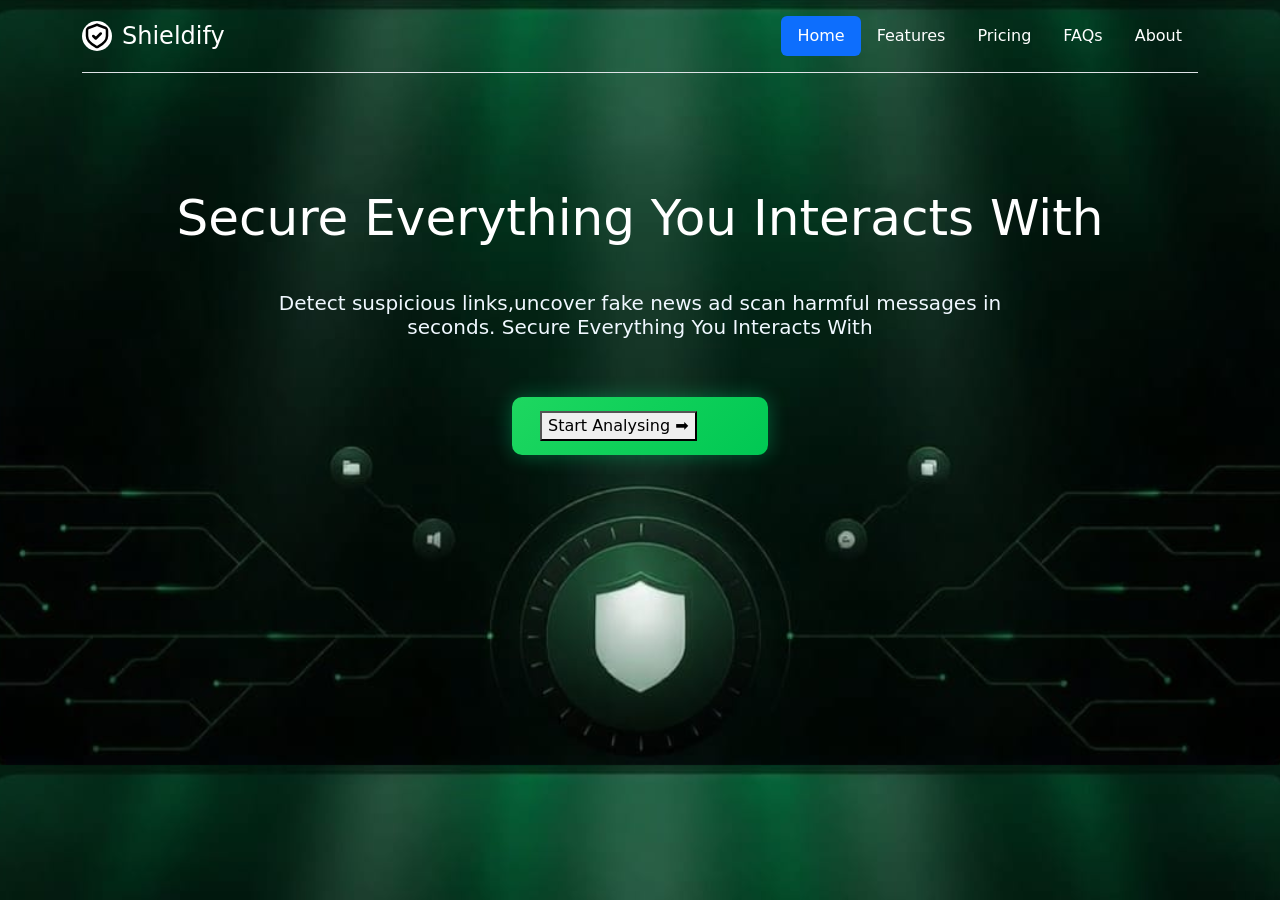
<file: index.html>
<!DOCTYPE html>
<html lang="en">
<head>
    <meta charset="UTF-8">
    <meta name="viewport" content="width=device-width, initial-scale=1.0">
    <title>Document</title>
    <link rel="stylesheet" href="index.css">
    <link href="https://cdn.jsdelivr.net/npm/bootstrap@5.3.8/dist/css/bootstrap.min.css" rel="stylesheet" integrity="sha384-sRIl4kxILFvY47J16cr9ZwB07vP4J8+LH7qKQnuqkuIAvNWLzeN8tE5YBujZqJLB" crossorigin="anonymous">
</head>
<body>
    <div class="container" bis_skin_checked="1"> 
        <header class="d-flex flex-wrap justify-content-center py-3 mb-4 border-bottom"> 
            <a href="/" class="d-flex align-items-center mb-3 mb-md-0 me-md-auto link-body-emphasis text-decoration-none"> 
                <img  class="timg"  src="shield-check-svgrepo-com.svg">
              <span class="fs-4">Shieldify</span> 
            </a> 
            <ul class="nav nav-pills">
                 <li class="nav-item">
                    <a href="index.html" class="nav-link active" aria-current="page">Home</a></li> 
                    <li class="nav-item"><a href="page2.html" class="nav-link">Features</a></li> 
                    <li class="nav-item"><a href="" class="nav-link">Pricing</a></li>
                     <li class="nav-item"><a href="#" class="nav-link">FAQs</a></li>
                      <li class="nav-item"><a href="#" class="nav-link">About</a></li> 
                    </ul> 
                </header> 
            </div>

     <!---->    
    
         <div class="grid" > 
        <h1 class="title1">Secure Everything You Interacts With </h1>
         
        <h5 class="title2">Detect suspicious links,uncover fake news ad scan harmful messages in seconds. Secure Everything You Interacts With</h5>
          
    <a class="scan-btn"  href="page2.html">
    <button >Start Analysing ➡️</button>
    <span class="arrow"></span>
</a>
</div>

        
    
    
</body>
<script src="https://cdn.jsdelivr.net/npm/bootstrap@5.3.8/dist/js/bootstrap.bundle.min.js" integrity="sha384-FKyoEForCGlyvwx9Hj09JcYn3nv7wiPVlz7YYwJrWVcXK/BmnVDxM+D2scQbITxI" crossorigin="anonymous"></script>
</html>
</file>
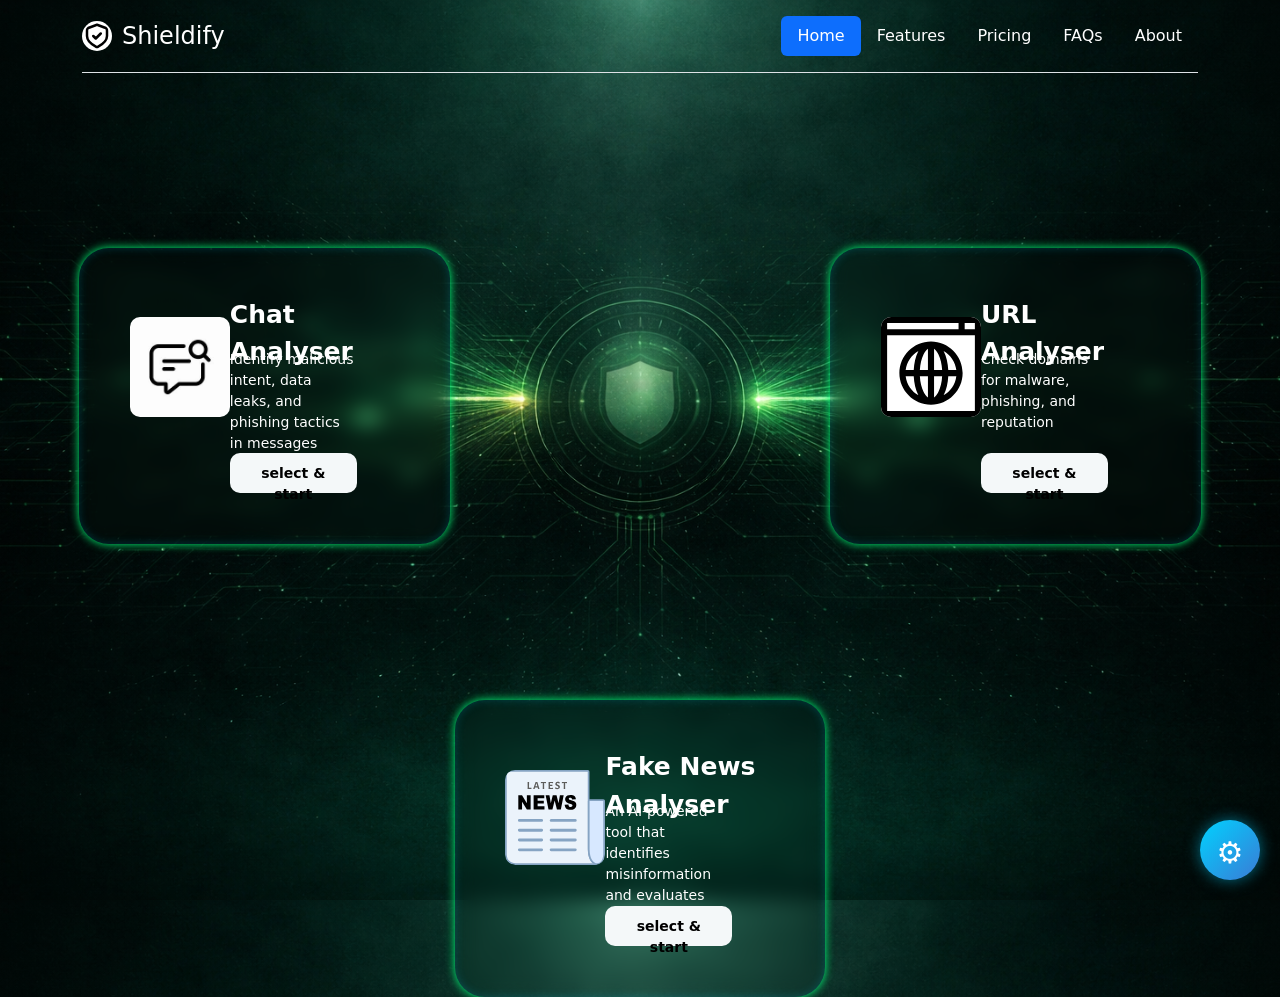
<file: page2.html>
<!DOCTYPE html>
<html lang="en">
<head>
    <meta charset="UTF-8">
    <meta name="viewport" content="width=device-width, initial-scale=1.0">
    <title>Document</title>
    <link href="https://cdn.jsdelivr.net/npm/bootstrap@5.3.8/dist/css/bootstrap.min.css" rel="stylesheet" integrity="sha384-sRIl4kxILFvY47J16cr9ZwB07vP4J8+LH7qKQnuqkuIAvNWLzeN8tE5YBujZqJLB" crossorigin="anonymous">
    <link rel="stylesheet" href="style1.css">
</head>
<body>
   <!-- ===== POPUPS ===== -->

<!-- URL ANALYZER -->
<div id="urlPopup" class="popup">
  <div class="popup-box">
    <span class="close" onclick="closePopup('urlPopup')">&times;</span>
    <h2>🔗 URL Analyzer</h2>
    <input id="urlInput" placeholder="Enter URL..." />
    <button onclick="analyzeURL()">Analyze</button>
    <div id="urlResult" class="result"></div>
  </div>
</div>

<!-- CHAT ANALYZER -->
<div id="chatPopup" class="popup">
  <div class="popup-box">
    <span class="close" onclick="closePopup('chatPopup')">&times;</span>
    <h2>💬 Chat Analyzer</h2>
    <textarea id="chatInput" placeholder="Paste chat..."></textarea>
    <button onclick="analyzeChat()">Analyze</button>
    <div id="chatResult" class="result"></div>
  </div>
</div>

<!-- NEWS ANALYZER -->
<div id="newsPopup" class="popup">
  <div class="popup-box">
    <span class="close" onclick="closePopup('newsPopup')">&times;</span>
    <h2>📰 Fake News Analyzer</h2>
    <textarea id="newsInput" placeholder="Paste news..."></textarea>
    <button onclick="analyzeNews()">Analyze</button>
    <div id="newsResult" class="result"></div>
  </div>
</div>

<!-- SETTINGS -->
<div id="settingsPopup" class="popup">
  <div class="popup-box">
    <span class="close" onclick="closePopup('settingsPopup')">&times;</span>
    <h2>⚙ Settings</h2>
    <input id="apiKey" type="password" placeholder="Enter Gemini API Key..." />
    <button onclick="saveAPI()">Save API Key</button>
    <button onclick="testAPI()" style="background: linear-gradient(90deg, #ff9900, #ff5500); margin-top: 10px;">Test API</button>
    <div id="apiTestResult" class="result" style="display: none; text-align: center; margin-top: 10px; font-weight: bold;"></div>
  </div>
</div>
<!-- Settings Button -->
<button class="settings-btn" onclick="openPopup('settingsPopup')" title="Settings">⚙</button>
     <div class="container" bis_skin_checked="1"> 
        <header class="d-flex flex-wrap justify-content-center py-3 mb-4 border-bottom"> 
            <a href="/" class="d-flex align-items-center mb-3 mb-md-0 me-md-auto link-body-emphasis text-decoration-none"> 
                <img  class="timg"  src="shield-check-svgrepo-com.svg">
              <span class="fs-4">Shieldify</span> 
            </a> 
            <ul class="nav nav-pills">
                 <li class="nav-item">
                    <a href="index.html" class="nav-link active" aria-current="page">Home</a></li> 
                    <li class="nav-item"><a href="page2.html" class="nav-link">Features</a></li> 
                    <li class="nav-item"><a href="#" class="nav-link">Pricing</a></li>
                     <li class="nav-item"><a href="#" class="nav-link">FAQs</a></li>
                      <li class="nav-item"><a href="#" class="nav-link">About</a></li> 
                    </ul> 
                </header> 
            </div>


            <!--tools-->
            <div class="main">
                <div class="block1">
                    
                    <p class="text1">Chat Analyser</p>
                    <p class="par1">Identify malicious intent, data leaks, and phishing tactics in messages</p>
                    <button class="but1" onclick="openPopup('chatPopup')">select & start</button>

                    <img  class="img1" src="CHAT SERCHER.jpg"> </div>
                    




            <!--block 2-->
            <div class="block2">
                <p class="text2">URL Analyser</p>
                    <p class="par2">Check domains for malware, phishing, and reputation</p>
                    <button class="but2" onclick="openPopup('urlPopup')">select & start</button>

                    <img  class="img2" src="url-internet-svgrepo-com.svg">
                
            </div>

             <!--block 3-->
            <div class="block3">
                <p class="text3">Fake News Analyser</p>
                    <p class="par3">An AI-powered tool that identifies misinformation and evaluates source credibility.</p>
                    <button class="but3" onclick="openPopup('newsPopup')">select & start</button>

                    <img  class="img3" src="latest-news-newspaper-icon.svg">
                
            </div>
                 

</body>
<script src="https://cdn.jsdelivr.net/npm/bootstrap@5.3.8/dist/js/bootstrap.bundle.min.js" integrity="sha384-FKyoEForCGlyvwx9Hj09JcYn3nv7wiPVlz7YYwJrWVcXK/BmnVDxM+D2scQbITxI" crossorigin="anonymous">

</script>
<script src="script.js"></script>
</html>
</file>
<file: index.css>
body{
    background-image:url(WhatsApp\ Image\ 2026-03-28\ at\ 7.40.30\ AM.jpeg);
    
    background-size:cover ;
    background-position:center ;
    height:85vh;
   
   
    
}

/* Navbar background */
header {
    background-color: transparent !important;
    border-bottom: none !important;
}

/* All navbar text (default white) */
.navbar,
.navbar * {
    color: white !important;
}

/* Nav links */
.nav-link {
    color: white !important;
    text-decoration: none !important; /* removes underline */
}

/* Remove underline completely (hover/focus/active) */
.nav-link:hover,
.nav-link:focus,
.nav-link:active {
    color: #ddd !important;
    text-decoration: none !important;
}

/* Remove Bootstrap active/secondary styles */
.nav-link.link-secondary {
    color: white !important;
}

/* Remove any underline from links globally */
a {
    text-decoration: none !important;
}

/* Logo SVG */
.bi {
    fill: white;
}

/* Login button */
.btn-outline-primary {
    border: none !important;
    background: transparent !important;
    color: white !important;
}

.btn-outline-primary:hover {
    color: #ccc !important;
}

/* Sign-up button */
.btn-primary {
    background-color: white !important;
    color: black !important;
    border: none !important;
}

.btn-primary:hover {
    background-color: #ddd !important;
}

/* Remove focus outline */
button:focus,
.btn:focus {
    box-shadow: none !important;
    outline: none !important;
}

/* Project title (BLACK as you requested) */
.project-title {
    color: black !important;
    font-size: 18px;
    font-weight: 600;
    margin-left: 15px;
}

/* Optional: ensure headings stay white except project title */
h1, h2, h3, h4, h5, h6,
p, span {
    color: white;
}

/*........................*/
.title1{
     text-align: center;
     font-size: 50px;
   grid-area: 1/1/3/6;
     color: white;
     margin-top:25px;
     
     
     
}
.title2{
    color: aliceblue;
    grid-area: 2/2/4/5;
    text-align: center;
    margin-top: 55px;
}

    
    


.grid{
    display: grid;
    grid-template-columns: 1fr 1fr 1fr 1fr   1fr ;
    grid-template-rows: 1fr  1fr 1fr 1fr;
    height:20opx;
    margin-top: 90px;

}
.but{text-align: center;
    color: rgb(9, 249, 109);
    border-radius: 5px;
    border-color: chartreuse;
    background: transparent;
    align-items: center;
    grid-area: 4/3/5/4;
    height: 60px;
    width: 190px;
    margin-left: 170px;

    
}


/* Button */
.scan-btn {
  background: linear-gradient(135deg, #1ed760, #00c853);
  color: rgb(45, 241, 6);
  border: none;
  padding: 14px 28px;
  font-size: 16px;
  border-radius: 10px;
  cursor: pointer;
  display: inline-flex;
  align-items: center;
  gap: 10px;
  position: relative;
  overflow: hidden;
  transition: all 0.3s ease;
  box-shadow: 0 0 20px rgba(0, 255, 150, 0.3);
  grid-area: 4/3/5/4;
  margin-top: 15px;
}

/* Arrow */
.scan-btn .arrow {
  font-size: 18px;
  transition: transform 0.3s ease;
}

/* Hover effect */
.scan-btn:hover {
  transform: translateY(-2px) scale(1.02);
  box-shadow: 0 0 30px rgba(0, 255, 150, 0.6);
}

/* Arrow animation */
.scan-btn:hover .arrow {
  transform: translateX(5px);
}

/* Glow animation */
.scan-btn::before {
  content: "";
  position: absolute;
  inset: 0;
  border-radius: inherit;
  background: linear-gradient(120deg, transparent, rgba(255,255,255,0.4), transparent);
  opacity: 0;
  transition: opacity 0.3s;
}

.scan-btn:hover::before {
  opacity: 1;
}
.timg{
    width:30px;
    background-color: white;
    border-radius: 15px;
    margin-right:10px
}
</file>
<file: style1.css>
body{

    background-image:url(ChatGPT\ Image\ Mar\ 27\,\ 2026\,\ 03_20_40\ PM.png);
    height:100vh;
    background-size:cover ;
    background-position: center;
    
}

/* Navbar background */
header {
    background-color: transparent !important;
    border-bottom: none !important;
}

/* All navbar text (default white) */
.navbar,
.navbar * {
    color: white !important;
}

/* Nav links */
.nav-link {
    color: white !important;
    text-decoration: none !important; /* removes underline */
}

/* Remove underline completely (hover/focus/active) */
.nav-link:hover,
.nav-link:focus,
.nav-link:active {
    color: #ddd !important;
    text-decoration: none !important;
}

/* Remove Bootstrap active/secondary styles */
.nav-link.link-secondary {
    color: white !important;
}

/* Remove any underline from links globally */
a {
    text-decoration: none !important;
}

/* Logo SVG */
.bi {
    fill: white;
}

/* Login button */
.btn-outline-primary {
    border: none !important;
    background: transparent !important;
    color: white !important;
}

.btn-outline-primary:hover {
    color: #ccc !important;
}

/* Sign-up button */
.btn-primary {
    background-color: white !important;
    color: black !important;
    border: none !important;
}

.btn-primary:hover {
    background-color: #ddd !important;
}

/* Remove focus outline */
button:focus,
.btn:focus {
    box-shadow: none !important;
    outline: none !important;
}

/* Project title (BLACK as you requested) */
.project-title {
    color: black !important;
    font-size: 18px;
    font-weight: 600;
    margin-left: 15px;
}

/* Optional: ensure headings stay white except project title */
h1, h2, h3, h4, h5, h6,
p, span {
    color: white;
}

.main{
    display:grid;
    grid-template-rows:1fr 1fr 1fr 1fr 1fr 1fr;
    grid-template-columns:0.2fr 1fr 1fr 1fr 0.2fr;
    height:100vh;
    gap:5px;
}

.block1{

    grid-area:2/2/4/3;
    color:aqua;
    display:grid;
    grid-template-columns:0.2fr 1fr 1fr 1fr 1fr 1fr  1fr 1fr 1fr 0.2fr;
    grid-template-rows:0.2fr 1fr 1fr 1fr 1fr 1fr 1fr 1fr 1fr 1fr 0.2fr  ;
    background-color:rgba(1, 0, 0, 0);
    backdrop-filter: blur(10px);
     box-shadow: 0 0 10px rgb(0, 255, 119), inset 0 0 10px rgba(0, 210, 255, 0.2);
    border-radius: 30px;
    

    
}

.img1{
    width:100px;
    grid-area:4/3/7/5;
    border-radius: 10px;

}
.text1{
    font-weight:900;
    grid-area: 3 / 5 / 5 / 9;
    margin-top:10px;
    font-size:25px;
}

.par1{
    font-size: 14px;
    grid-area:5/5/8/8;
    


}

.but1{
    border-radius:10px;
    font-size:14px;
    grid-area:8/5/12/8;
    height:40px;
    
}

.block2{

    grid-area:2/4/4/5;
    color:aqua;
    display:grid; 
    grid-template-columns:0.2fr 1fr 1fr 1fr 1fr 1fr  1fr 1fr 1fr 0.2fr;
    grid-template-rows:0.2fr 1fr 1fr 1fr 1fr 1fr 1fr 1fr 1fr 1fr 0.2fr  ;
    background-color:rgba(1, 0, 0, 0);
    backdrop-filter: blur(10px);
  box-shadow: 0 0 10px rgb(0, 255, 119), inset 0 0 10px rgba(0, 210, 255, 0.2);
    border-radius: 30px;
    border-radius: 30px;

    
}

.img2{
    width:100px;
    grid-area:4/3/7/5;
    border-radius: 10px;
    background-color: white;
    border-radius: 10px;

}
.text2{
    font-weight:900;
    grid-area: 3 / 5 / 5 / 9;
    margin-top:10px;
    font-size:25px;
}

.par2{
    font-size: 14px;
    grid-area:5/5/8/8;
    


}


.but2{
    border-radius:10px;
    font-size:14px;
    grid-area:8/5/12/8;
    height:40px;
    
}

.block3{

    grid-area:5/3/7/4;
    color:aqua;
    display:grid; 
    grid-template-columns:0.2fr 1fr 1fr 1fr 1fr 1fr  1fr 1fr 1fr 0.2fr;
    grid-template-rows:0.2fr 1fr 1fr 1fr 1fr 1fr 1fr 1fr 1fr 1fr 0.2fr  ;
    background-color:rgba(1, 0, 0, 0);
    backdrop-filter: blur(10px);
    box-shadow: 0 0 10px rgb(0, 255, 119), inset 0 0 10px rgba(0, 210, 255, 0.2);
    border-radius: 30px;

    border-radius: 30px;

    
}

.img3{
    width:100px;
    grid-area:4/3/7/5;
    border-radius: 10px;

}
.text3{
    font-weight:900;
    grid-area: 3 / 5 / 5 / 10;
    margin-top:10px;
    font-size:25px;
}

.par3{
    font-size: 14px;
    grid-area:5/5/8/8;
    


}


.but3{
    border-radius:10px;
    
    font-size:14px;
    grid-area:8/5/12/8;
    height:40px;
    
}

/* ===== POPUP BACKGROUND ===== */
.popup {
    display: none;
    position: fixed;
    width: 100%;
    height: 100%;
    background: rgba(0,0,0,0.7);
    backdrop-filter: blur(6px);
    top: 0;
    left: 0;
    z-index: 999;
}

/* ===== POPUP BOX ===== */
.popup-box {
    width: 350px;
    padding: 20px;
    border-radius: 15px;
    background: linear-gradient(135deg, #1e1e2f, #2a2a40);
    color: white;
    position: absolute;
    top: 50%;
    left: 50%;
    transform: translate(-50%, -50%) scale(0.9);
    animation: pop 0.3s ease forwards;
    box-shadow: 0 0 25px rgba(0,0,0,0.8);
}

/* Animation */
@keyframes pop {
    to {
        transform: translate(-50%, -50%) scale(1);
    }
}

/* Close button */
.close {
    float: right;
    font-size: 22px;
    cursor: pointer;
    color: red;
}

/* Inputs */
input, textarea {
    width: 100%;
    padding: 10px;
    margin-top: 10px;
    border-radius: 8px;
    border: none;
}

/* Button */
button {
    width: 100%;
    margin-top: 10px;
    padding: 10px;
    border-radius: 8px;
    border: none;
    background: #f4f8f9;
    color: black;
    font-weight: bold;
}

/* Result */
.result {
    margin-top: 10px;
    padding: 10px;
    border-radius: 8px;
    background: rgba(255,255,255,0.1);
}

/* --- NEW CYBER UI STYLES --- */

.settings-btn {
    position: fixed;
    bottom: 20px;
    right: 20px;
    background: linear-gradient(135deg, #00d2ff 0%, #3a7bd5 100%);
    color: white;
    border: none;
    border-radius: 50%;
    width: 60px;
    height: 60px;
    font-size: 30px;
    cursor: pointer;
    box-shadow: 0 0 15px rgba(0, 210, 255, 0.5);
    z-index: 1000;
    transition: transform 0.3s;
}
.settings-btn:hover {
    transform: scale(1.1);
}

/* Override existing popup to be truly floating */
.popup.cyber-active {
    display: none;
    position: fixed;
    top: 0; left: 0; width: 100%; height: 100%;
    background: transparent;
    backdrop-filter: none;
    pointer-events: none;
    z-index: 1000;
}

.popup-box.cyber-box {
    position: absolute;
    pointer-events: auto;
    transform: none;
    width: 400px;
    background: rgb(46, 45, 45);
    border: 1px solid #e5eaec;
    box-shadow: 0 0 10px rgba(0, 210, 255, 0.4), inset 0 0 10px rgba(0, 210, 255, 0.2);
    backdrop-filter: blur(10px);
    border-radius: 12px;
    cursor: grab;
    transition: none; 
    animation: cyberFadeIn 0.3s ease-out forwards;
}

.popup-box.cyber-box:active {
    cursor: grabbing;
}

@keyframes cyberFadeIn {
    from { opacity: 0; transform: translateY(-10px) scale(0.95); }
    to { opacity: 1; transform: translateY(0) scale(1); }
}

.popup-box.cyber-box h2 {
    color: #00d2ff;
    border-bottom: 1px solid rgba(49, 134, 152, 0.3);
    padding-bottom: 10px;
    pointer-events: none; 
    margin-top: 0;
    font-size: 1.5rem;
    text-shadow: 0 0 5px rgba(0, 210, 255, 0.5);
}

.popup-box.cyber-box .close {
    color: #ff3366;
    text-shadow: 0 0 5px rgba(255, 51, 102, 0.5);
    transition: color 0.2s;
}
.popup-box.cyber-box .close:hover {
    color: #ff6688;
}

.popup-box.cyber-box input,
.popup-box.cyber-box textarea {
    background: rgba(0, 0, 0, 0.5);
    border: 1px solid rgba(0, 210, 255, 0.3);
    color: #fff;
    outline: none;
    cursor: text;
}
.popup-box.cyber-box input:focus,
.popup-box.cyber-box textarea:focus {
    border-color: #00d2ff;
    box-shadow: 0 0 8px rgba(0, 210, 255, 0.3);
}

.popup-box.cyber-box button {
    background: linear-gradient(90deg, #00d2ff, #3a7bd5);
    color: white;
    border: none;
    box-shadow: 0 0 10px rgba(0, 210, 255, 0.3);
    cursor: pointer;
    transition: filter 0.2s;
}
.popup-box.cyber-box button:hover {
    filter: brightness(1.2);
}

/* Result Section */
.cyber-result {
    margin-top: 15px;
    font-size: 14px;
    background: rgba(0,0,0,0.3);
    padding: 15px;
    border-radius: 8px;
    border: 1px solid rgba(255,255,255,0.1);
    word-break: break-word;
}

.cyber-result .explanation {
    margin-bottom: 15px;
    color: #ddd;
    line-height: 1.4;
}

.progress-container {
    margin-bottom: 15px;
}
.progress-label {
    display: flex;
    justify-content: space-between;
    margin-bottom: 5px;
    font-weight: bold;
}
.progress-bar-bg {
    height: 8px;
    background: rgba(255, 255, 255, 0.1);
    border-radius: 4px;
    overflow: hidden;
    position: relative;
    box-shadow: inset 0 1px 3px rgba(0,0,0,0.5);
}
.progress-bar-fill {
    height: 100%;
    width: 0%;
    border-radius: 4px;
    transition: width 1s ease-in-out;
}
.pb-threat {
    background: linear-gradient(90deg, #ff416c, #ff4b2b);
    box-shadow: 0 0 8px #ff4b2b;
}
.pb-safe {
    background: linear-gradient(90deg, #11998e, #38ef7d);
    box-shadow: 0 0 8px #38ef7d;
}

.status-safe { color: #38ef7d; text-shadow: 0 0 5px #38ef7d; }
.status-medium { color: #f6d365; text-shadow: 0 0 5px #f6d365; }
.status-danger { color: #ff4b2b; text-shadow: 0 0 5px #ff4b2b; }

.keyword-list {
    margin-top: 10px;
    font-size: 13px;
    color: #ff9a9e;
    background: rgba(255,0,0,0.1);
    padding: 8px;
    border-radius: 5px;
}
.timg{
    width:30px;
    background-color: white;
    border-radius: 15px;
    margin-right:10px
}
</file>
